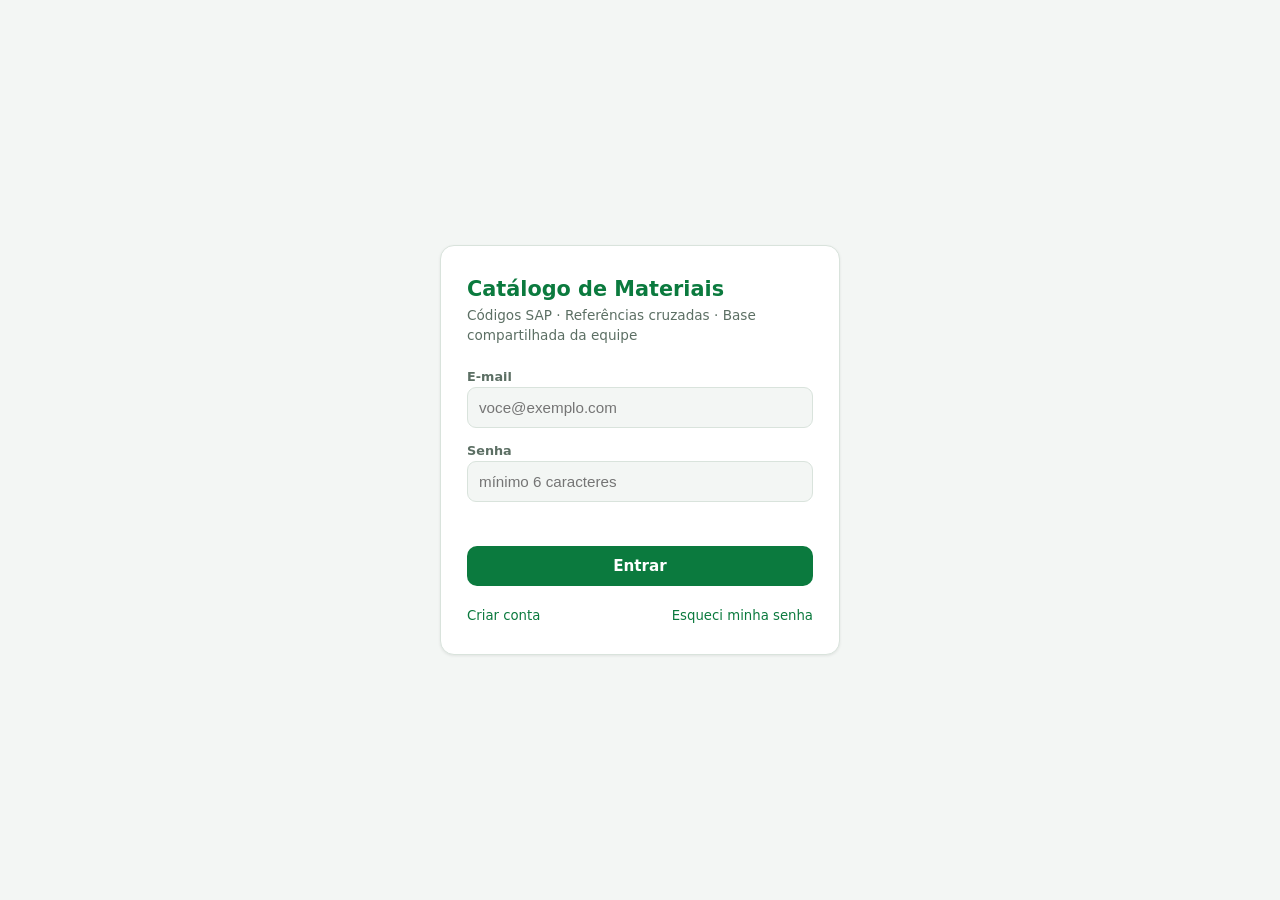
<file: index.html>
<!DOCTYPE html>
<html lang="pt-BR">
<head>
<meta charset="UTF-8">
<meta name="viewport" content="width=device-width, initial-scale=1">
<title>Catálogo de Materiais · SAP</title>
<link rel="stylesheet" href="css/estilo.css">
</head>
<body>

<!-- ================= CARREGANDO ================= -->
<div id="tela-carregando" class="tela ativa">
  <div class="cartao-login" style="text-align:center">
    <h1>Catálogo de Materiais</h1>
    <div class="sub">Conectando à base compartilhada…</div>
  </div>
</div>

<!-- ================= LOGIN ================= -->
<div id="tela-login" class="tela">
  <div class="cartao-login">
    <h1>Catálogo de Materiais</h1>
    <div class="sub">Códigos SAP · Referências cruzadas · Base compartilhada da equipe</div>
    <form id="form-login" autocomplete="on">
      <div id="grupo-nome" hidden>
        <label for="l-nome">Seu nome</label>
        <input id="l-nome" autocomplete="name" placeholder="ex.: Jefferson">
      </div>
      <div>
        <label for="l-email">E-mail</label>
        <input id="l-email" type="email" autocomplete="username" required placeholder="voce@exemplo.com">
      </div>
      <div id="grupo-senha">
        <label for="l-senha">Senha</label>
        <input id="l-senha" type="password" autocomplete="current-password" minlength="6" placeholder="mínimo 6 caracteres">
      </div>
      <div id="grupo-senha2" hidden>
        <label for="l-senha2">Repita a nova senha</label>
        <input id="l-senha2" type="password" autocomplete="new-password" minlength="6">
      </div>
      <div class="login-msg" id="login-msg"></div>
      <button type="submit" class="btn principal" id="btn-login">Entrar</button>
      <div class="login-links">
        <a id="link-alternar">Criar conta</a>
        <a id="link-esqueci">Esqueci minha senha</a>
      </div>
    </form>
  </div>
</div>

<!-- ================= AGUARDANDO APROVAÇÃO ================= -->
<div id="tela-pendente" class="tela">
  <div class="cartao-login" style="text-align:center">
    <h1>Quase lá!</h1>
    <div class="sub" style="margin-bottom:16px">
      Sua conta foi criada e aguarda a <b>aprovação de um administrador</b> da equipe.
      Peça para quem administra o catálogo liberar seu acesso na aba “Equipe”.
    </div>
    <button class="btn principal" id="btn-verificar-aprovacao">Já fui aprovado — verificar</button>
    <div style="margin-top:10px">
      <button class="btn secundario" id="btn-sair-pendente">Sair</button>
    </div>
  </div>
</div>

<!-- ================= APP ================= -->
<div id="tela-app" class="tela">
  <header class="topo">
    <div>
      <h1>Catálogo de Materiais</h1>
      <div class="sub">Códigos SAP · Referências cruzadas · Base compartilhada</div>
    </div>
    <div class="usuario">
      <span class="quem" id="usuario-nome"></span>
      <button id="btn-sair">Sair</button>
    </div>
  </header>

  <div id="banner-offline" hidden>
    📡 Sem conexão com a base — mostrando a última cópia salva neste aparelho (somente leitura).
  </div>

  <nav class="tabs">
    <button data-tab="buscar" class="ativa">🔍 Buscar</button>
    <button data-tab="cadastrar">➕ Cadastrar</button>
    <button data-tab="dados">⇅ Dados</button>
    <button data-tab="equipe" id="tab-btn-equipe" hidden>👥 Equipe<span class="badge-num" id="badge-pendentes" hidden></span></button>
  </nav>

  <main>
    <!-- ============ BUSCAR ============ -->
    <section id="tab-buscar" class="painel ativa">
      <div class="barra-busca">
        <input type="search" id="busca" autocomplete="off"
               placeholder="Busque por código SAP, referência, descrição, equipamento…">
        <button class="btn-icone" id="btn-scan-busca" title="Escanear código de barras / QR">📷</button>
        <button class="btn-icone" id="btn-etiquetas" title="Imprimir etiquetas QR dos resultados">🏷️</button>
        <select id="filtro-categoria"><option value="">Todas as categorias</option></select>
        <select id="filtro-fabricante"><option value="">Todos os fabricantes</option></select>
      </div>
      <div class="contagem" id="contagem"></div>
      <div class="cards" id="resultados"></div>
      <button class="btn secundario mais" id="btn-mais" hidden>Mostrar mais resultados</button>
    </section>

    <!-- ============ CADASTRAR ============ -->
    <section id="tab-cadastrar" class="painel">
      <form class="cadastro" id="form-material" autocomplete="off">
        <div class="campo">
          <label for="f-sap">Código SAP</label>
          <div class="campo-sap">
            <input id="f-sap" placeholder="ex.: 11045873" inputmode="numeric">
            <button type="button" class="btn-icone" id="btn-scan-sap" title="Escanear código">📷</button>
          </div>
        </div>
        <div class="campo">
          <label for="f-categoria">Categoria</label>
          <input id="f-categoria" list="lista-categorias" placeholder="ex.: Filtro">
          <datalist id="lista-categorias">
            <option>Filtro</option><option>Rolamento</option><option>Correia</option>
            <option>Vedação / Retentor</option><option>Mangueira</option>
            <option>Elétrico</option><option>Hidráulico</option><option>Pneumático</option>
            <option>Lubrificante</option><option>Fixação / Parafuso</option>
            <option>Solda</option><option>EPI</option><option>Ferramenta</option>
            <option>Instrumentação</option><option>Outros</option>
          </datalist>
        </div>
        <div class="campo">
          <label for="f-unidade">Unidade</label>
          <input id="f-unidade" list="lista-unidades" placeholder="ex.: UN">
          <datalist id="lista-unidades">
            <option>UN</option><option>PC</option><option>CJ</option><option>PAR</option>
            <option>M</option><option>M2</option><option>M3</option><option>L</option>
            <option>KG</option><option>RL</option><option>CX</option>
          </datalist>
        </div>
        <div class="campo largo">
          <label for="f-descricao">Descrição *</label>
          <input id="f-descricao" required placeholder="ex.: FILTRO ÓLEO LUBRIFICANTE MOTOR">
        </div>
        <div class="campo">
          <label for="f-fabricante">Fabricante / Marca</label>
          <input id="f-fabricante" placeholder="ex.: MANN">
        </div>
        <div class="campo">
          <label for="f-localizacao">Localização (depósito / prateleira)</label>
          <input id="f-localizacao" placeholder="ex.: Almox Central · Rua C · Prat. 12">
        </div>
        <div class="campo largo">
          <label for="f-referencias">Referências / códigos equivalentes (um por linha ou separados por ;)</label>
          <textarea id="f-referencias" placeholder="MANN W950/7&#10;DONALDSON P550425&#10;TECFIL PSL55"></textarea>
        </div>
        <div class="campo largo">
          <label for="f-aplicacao">Aplicação / Equipamento</label>
          <input id="f-aplicacao" placeholder="ex.: Caminhão VW 26.280 · Frota canavieira · Moenda 2">
        </div>
        <div class="campo largo">
          <label for="f-obs">Observações</label>
          <textarea id="f-obs" placeholder="ex.: trocar a cada 250 h; comprar sempre em par"></textarea>
        </div>
        <div class="campo largo">
          <label>Fotos (até 4)</label>
          <div class="fotos-form" id="fotos-form">
            <button type="button" class="btn-add-foto" id="btn-add-foto">📷<br>adicionar<br>foto</button>
          </div>
          <input type="file" id="f-foto-input" accept="image/*" capture="environment" hidden>
        </div>
        <div class="form-acoes">
          <button type="submit" class="btn principal" id="btn-salvar">Salvar material</button>
          <button type="button" class="btn secundario" id="btn-cancelar" hidden>Cancelar edição</button>
        </div>
        <div class="dica">* Somente a descrição é obrigatória — dá para cadastrar agora e completar o código SAP depois.</div>
      </form>
    </section>

    <!-- ============ DADOS ============ -->
    <section id="tab-dados" class="painel">
      <div class="bloco" id="bloco-migracao" hidden>
        <h3>⬆️ Dados da versão antiga encontrados</h3>
        <p>Este navegador tem <b><span id="qtd-migracao">0</span> materiais</b> salvos da versão
           anterior (local). Envie-os para a base compartilhada para a equipe toda ver.</p>
        <button class="btn principal" id="btn-migrar">Enviar para a base compartilhada</button>
      </div>
      <div class="bloco">
        <h3>📥 Importar planilha (CSV)</h3>
        <p>Aceita arquivos do Excel/Google Planilhas ou gerados pelo raspador do Catálogo Expresso.
           Colunas reconhecidas: <code>codigo_sap</code>, <code>descricao</code>, <code>fabricante</code>,
           <code>categoria</code>, <code>unidade</code>, <code>referencias</code>, <code>aplicacao</code>,
           <code>localizacao</code>, <code>observacoes</code>.
           Materiais com o mesmo código SAP são atualizados (referências somadas); os demais são adicionados.</p>
        <input type="file" id="arquivo-csv" accept=".csv,text/csv">
      </div>
      <div class="bloco">
        <h3>📤 Exportar</h3>
        <p>Gere um CSV para abrir no Excel ou um backup completo em JSON da base compartilhada.</p>
        <button class="btn principal" id="btn-exportar-csv">Exportar CSV (Excel)</button>
        <button class="btn secundario" id="btn-exportar-json">Backup JSON</button>
      </div>
    </section>

    <!-- ============ EQUIPE ============ -->
    <section id="tab-equipe" class="painel">
      <div class="bloco">
        <h3>👥 Equipe</h3>
        <p>Aprove quem pode acessar o catálogo. Novos colegas criam a conta na tela de
           entrada e aparecem aqui como “pendente” até você aprovar.</p>
        <div style="overflow-x:auto">
          <table class="tabela-equipe">
            <thead><tr><th>Nome</th><th>E-mail</th><th>Situação</th><th>Desde</th><th>Ações</th></tr></thead>
            <tbody id="lista-equipe"></tbody>
          </table>
        </div>
      </div>
    </section>
  </main>

  <footer id="rodape"></footer>
</div>

<!-- ================= MODAL SCANNER ================= -->
<div id="modal-scanner" class="modal" hidden>
  <div class="modal-caixa">
    <div class="modal-cab">
      <b>📷 Escanear código</b>
      <button id="btn-fechar-scanner" title="Fechar">✕</button>
    </div>
    <div class="scanner-status" id="scanner-status">Abrindo câmera…</div>
    <video id="scanner-video" playsinline muted hidden></video>
    <div id="leitor-h5" hidden></div>
  </div>
</div>

<!-- ================= LIGHTBOX FOTOS ================= -->
<div id="lightbox" hidden>
  <button id="lb-ant" title="Anterior">‹</button>
  <img id="lb-img" alt="Foto do material">
  <button id="lb-prox" title="Próxima">›</button>
  <button id="lb-fechar" title="Fechar">✕</button>
</div>

<!-- área usada só na impressão de etiquetas -->
<div id="area-impressao"></div>

<div id="toast"></div>

<script src="js/vendor/supabase.js"></script>
<script src="js/config.js"></script>
<script src="js/app.js"></script>
</body>
</html>
</file>
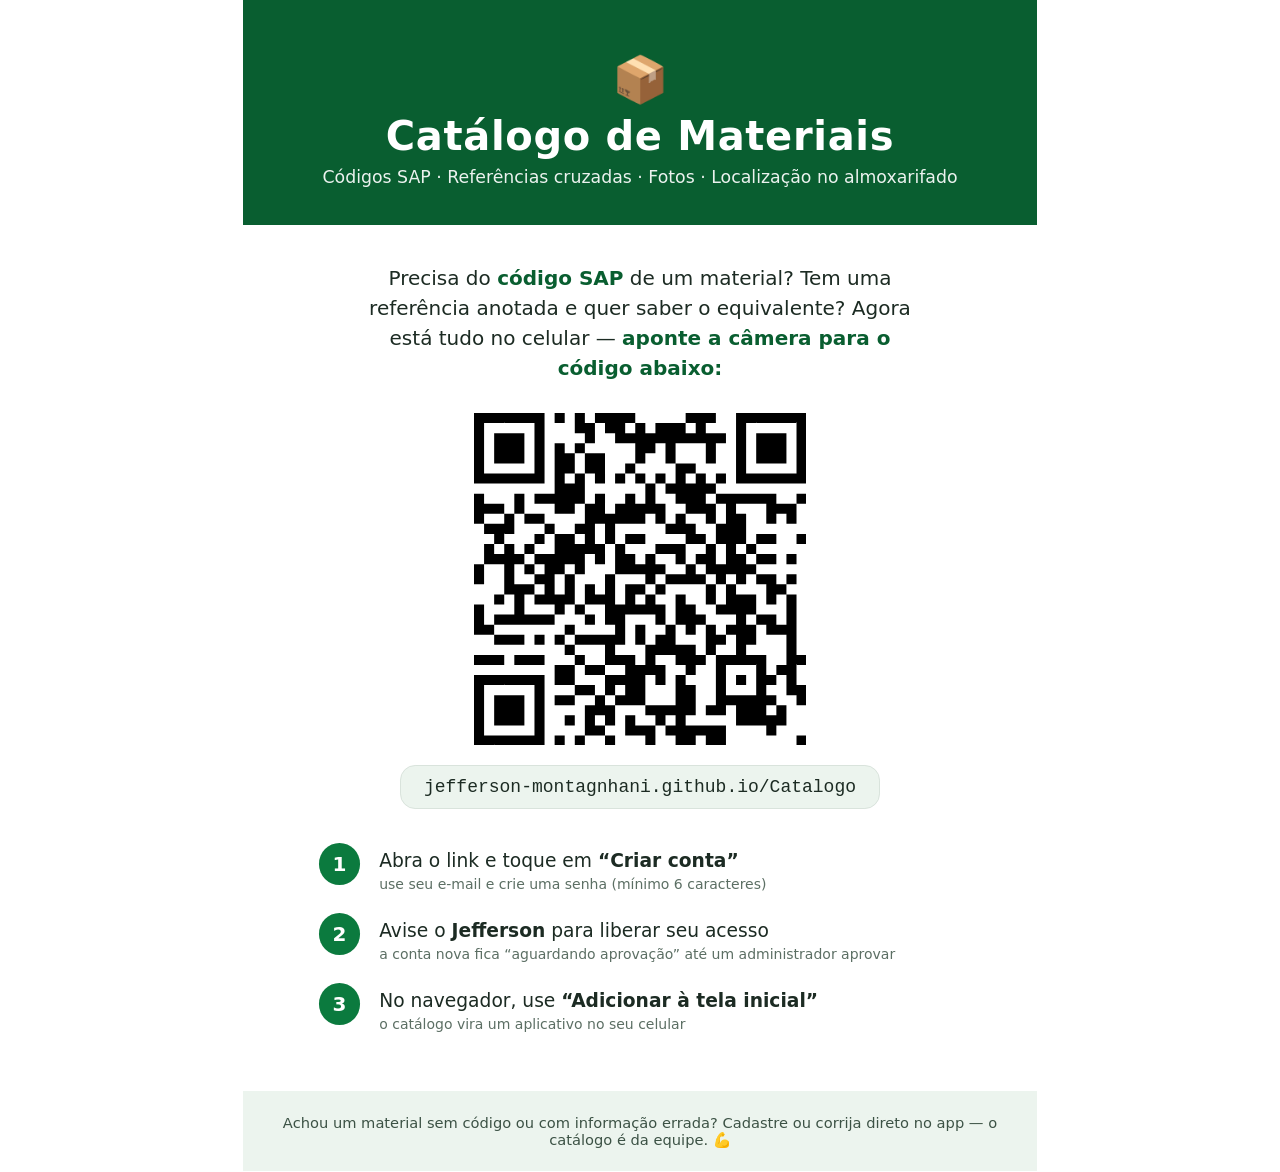
<file: divulgacao/cartaz.html>
<!DOCTYPE html>
<html lang="pt-BR">
<head>
<meta charset="UTF-8">
<meta name="viewport" content="width=device-width, initial-scale=1">
<title>Cartaz — Catálogo de Materiais</title>
<style>
  @page{ size:A4 portrait; margin:0 }
  *{box-sizing:border-box; margin:0; padding:0}
  body{
    font-family:system-ui,-apple-system,"Segoe UI",Roboto,Arial,sans-serif;
    color:#1c2b23; background:#fff;
    width:210mm; min-height:297mm; margin:0 auto;
    display:flex; flex-direction:column;
  }
  header{
    background:#095e30; color:#fff; text-align:center;
    padding:14mm 10mm 10mm;
    -webkit-print-color-adjust:exact; print-color-adjust:exact;
  }
  header .emoji{font-size:34pt}
  header h1{font-size:30pt; letter-spacing:.5pt; margin-top:2mm}
  header .sub{font-size:13pt; opacity:.92; margin-top:2mm}
  main{flex:1; display:flex; flex-direction:column; align-items:center; padding:10mm}
  .chamada{font-size:15pt; text-align:center; max-width:150mm; line-height:1.5}
  .chamada b{color:#095e30}
  #qr{margin:8mm 0 4mm}
  #qr svg{width:88mm; height:88mm}
  .url{
    font-family:ui-monospace,Consolas,monospace; font-size:13.5pt;
    background:#ecf4ee; border:1px solid #d9e3dc; border-radius:4mm;
    padding:3mm 6mm; -webkit-print-color-adjust:exact; print-color-adjust:exact;
  }
  .passos{margin-top:9mm; width:170mm}
  .passo{display:flex; align-items:flex-start; gap:5mm; margin-bottom:5mm}
  .passo .num{
    background:#0b7a3e; color:#fff; border-radius:50%;
    width:11mm; height:11mm; flex-shrink:0;
    display:flex; align-items:center; justify-content:center;
    font-size:15pt; font-weight:700;
    -webkit-print-color-adjust:exact; print-color-adjust:exact;
  }
  .passo .txt{font-size:14pt; line-height:1.45; padding-top:1mm}
  .passo .txt small{display:block; color:#5c6f64; font-size:10.5pt}
  footer{
    background:#ecf4ee; color:#3c5245; text-align:center;
    padding:6mm 10mm; font-size:11pt;
    -webkit-print-color-adjust:exact; print-color-adjust:exact;
  }
</style>
</head>
<body>
  <header>
    <div class="emoji">📦</div>
    <h1>Catálogo de Materiais</h1>
    <div class="sub">Códigos SAP · Referências cruzadas · Fotos · Localização no almoxarifado</div>
  </header>

  <main>
    <p class="chamada">
      Precisa do <b>código SAP</b> de um material? Tem uma referência anotada e
      quer saber o equivalente? Agora está tudo no celular — <b>aponte a câmera
      para o código abaixo:</b>
    </p>

    <div id="qr"></div>
    <div class="url">jefferson-montagnhani.github.io/Catalogo</div>

    <div class="passos">
      <div class="passo">
        <div class="num">1</div>
        <div class="txt">Abra o link e toque em <b>“Criar conta”</b>
          <small>use seu e-mail e crie uma senha (mínimo 6 caracteres)</small>
        </div>
      </div>
      <div class="passo">
        <div class="num">2</div>
        <div class="txt">Avise o <b>Jefferson</b> para liberar seu acesso
          <small>a conta nova fica “aguardando aprovação” até um administrador aprovar</small>
        </div>
      </div>
      <div class="passo">
        <div class="num">3</div>
        <div class="txt">No navegador, use <b>“Adicionar à tela inicial”</b>
          <small>o catálogo vira um aplicativo no seu celular</small>
        </div>
      </div>
    </div>
  </main>

  <footer>
    Achou um material sem código ou com informação errada? Cadastre ou corrija
    direto no app — o catálogo é da equipe. 💪
  </footer>

  <script src="../js/vendor/qrcode.js"></script>
  <script>
    const qr = qrcode(0, 'M');
    qr.addData('https://jefferson-montagnhani.github.io/Catalogo/');
    qr.make();
    document.getElementById('qr').innerHTML =
      qr.createSvgTag({ cellSize: 4, margin: 0, scalable: true });
  </script>
</body>
</html>
</file>
<file: css/estilo.css>
:root{
  --bg:#f3f6f4; --card:#ffffff; --texto:#1c2b23; --muted:#5c6f64;
  --accent:#0b7a3e; --accent-forte:#095e30; --borda:#d9e3dc; --chip:#ecf4ee;
  --perigo:#b3261e; --aviso:#8a6d00; --aviso-bg:#fff7d6;
  --sombra:0 1px 3px rgba(0,0,0,.08);
}
@media (prefers-color-scheme: dark){
  :root{
    --bg:#101613; --card:#19221d; --texto:#e6efe9; --muted:#96aa9d;
    --accent:#3fbf75; --accent-forte:#2f9c5d; --borda:#2b382f; --chip:#223028;
    --perigo:#ff6f65; --aviso:#ffd866; --aviso-bg:#332f1a;
    --sombra:0 1px 3px rgba(0,0,0,.4);
  }
}
*{box-sizing:border-box}
html,body{margin:0;padding:0}
body{
  background:var(--bg); color:var(--texto);
  font-family:system-ui,-apple-system,"Segoe UI",Roboto,Arial,sans-serif;
  font-size:16px; line-height:1.45;
}
button{font-family:inherit}

/* ================= telas ================= */
.tela{display:none}
.tela.ativa{display:block}

/* ---------- login ---------- */
#tela-login.ativa,#tela-pendente.ativa,#tela-carregando.ativa{
  display:flex; min-height:100vh; align-items:center; justify-content:center; padding:20px;
}
.cartao-login{
  background:var(--card); border:1px solid var(--borda); border-radius:14px;
  box-shadow:var(--sombra); padding:28px 26px; width:100%; max-width:400px;
}
.cartao-login h1{margin:0 0 2px; font-size:1.3rem; color:var(--accent)}
.cartao-login .sub{color:var(--muted); font-size:.85rem; margin-bottom:18px}
.cartao-login form{display:flex; flex-direction:column; gap:10px}
.cartao-login label{font-size:.8rem; color:var(--muted); font-weight:600}
.cartao-login input{
  padding:11px; border:1px solid var(--borda); border-radius:9px;
  background:var(--bg); color:var(--texto); font-size:.95rem; width:100%;
}
.cartao-login input:focus{outline:2px solid var(--accent); outline-offset:1px}
.login-msg{font-size:.85rem; min-height:1.2em; margin:4px 0}
.login-msg.erro{color:var(--perigo)}
.login-msg.ok{color:var(--accent)}
.login-links{display:flex; justify-content:space-between; margin-top:10px; font-size:.83rem}
.login-links a{color:var(--accent); cursor:pointer; text-decoration:none}
.login-links a:hover{text-decoration:underline}

/* ---------- app ---------- */
header.topo{
  background:var(--accent-forte); color:#fff; padding:12px 16px;
  display:flex; align-items:center; gap:12px; flex-wrap:wrap;
}
header.topo h1{margin:0; font-size:1.15rem; letter-spacing:.3px}
header.topo .sub{opacity:.85; font-size:.78rem}
.usuario{margin-left:auto; display:flex; align-items:center; gap:8px; font-size:.82rem}
.usuario .quem{opacity:.9; max-width:220px; overflow:hidden; text-overflow:ellipsis; white-space:nowrap}
.usuario button{
  background:rgba(255,255,255,.15); border:1px solid rgba(255,255,255,.35);
  color:#fff; border-radius:8px; padding:5px 12px; cursor:pointer; font-size:.8rem;
}
.usuario button:hover{background:rgba(255,255,255,.25)}

#banner-offline{
  background:var(--aviso-bg); color:var(--aviso); font-size:.85rem;
  padding:8px 16px; text-align:center; border-bottom:1px solid var(--borda);
}

nav.tabs{
  display:flex; gap:6px; padding:10px 16px 0;
  max-width:1100px; margin:0 auto; flex-wrap:wrap;
}
nav.tabs button{
  border:1px solid var(--borda); border-bottom:none;
  background:var(--card); color:var(--muted);
  padding:9px 16px; border-radius:10px 10px 0 0;
  font-size:.95rem; cursor:pointer; position:relative;
}
nav.tabs button.ativa{color:var(--texto); font-weight:600; border-color:var(--accent)}
nav.tabs .badge-num{
  background:var(--perigo); color:#fff; border-radius:999px;
  font-size:.68rem; padding:1px 6px; margin-left:5px;
}
main{max-width:1100px; margin:0 auto; padding:14px 16px 70px}
section.painel{display:none}
section.painel.ativa{display:block}

/* ------ busca ------ */
.barra-busca{display:flex; flex-wrap:wrap; gap:8px; margin-bottom:6px}
.barra-busca input[type=search]{
  flex:1 1 240px; padding:12px 14px; font-size:1.05rem;
  border:2px solid var(--accent); border-radius:10px;
  background:var(--card); color:var(--texto);
}
.barra-busca input:focus{outline:2px solid var(--accent); outline-offset:1px}
.barra-busca select{
  padding:10px; border:1px solid var(--borda); border-radius:10px;
  background:var(--card); color:var(--texto); max-width:190px;
}
.barra-busca .btn-icone{
  border:1px solid var(--borda); background:var(--card); color:var(--texto);
  border-radius:10px; padding:0 14px; font-size:1rem; cursor:pointer;
}
.barra-busca .btn-icone:hover{border-color:var(--accent)}
.contagem{color:var(--muted); font-size:.88rem; margin:6px 2px 12px}
.cards{display:grid; grid-template-columns:repeat(auto-fill,minmax(330px,1fr)); gap:12px}
.card{
  background:var(--card); border:1px solid var(--borda); border-radius:12px;
  padding:12px 14px; box-shadow:var(--sombra);
  display:flex; flex-direction:column; gap:6px;
}
.card-top{display:flex; align-items:center; gap:8px; flex-wrap:wrap}
.sap{
  font-family:ui-monospace,Consolas,monospace; font-size:1.15rem; font-weight:700;
  color:var(--accent);
}
.sap.vazio{color:var(--muted); font-weight:400; font-size:.9rem; font-style:italic}
.badge{
  background:var(--chip); border:1px solid var(--borda); color:var(--muted);
  border-radius:999px; padding:1px 10px; font-size:.75rem; margin-left:auto;
}
.desc{font-weight:600}
.meta,.linha{font-size:.86rem; color:var(--muted)}
.linha b{color:var(--texto); font-weight:600}
.refs{display:flex; flex-wrap:wrap; gap:5px}
.chip{
  background:var(--chip); border:1px solid var(--borda);
  border-radius:7px; padding:2px 8px; font-size:.8rem;
  font-family:ui-monospace,Consolas,monospace;
}
.fotos-card{display:flex; gap:6px; flex-wrap:wrap}
.fotos-card img{
  width:56px; height:56px; object-fit:cover; border-radius:8px;
  border:1px solid var(--borda); cursor:zoom-in;
}
.acoes{display:flex; gap:8px; margin-top:4px}
.acoes button, .copy{
  border:1px solid var(--borda); background:transparent; color:var(--muted);
  border-radius:8px; padding:4px 10px; font-size:.82rem; cursor:pointer;
}
.acoes button:hover,.copy:hover{border-color:var(--accent); color:var(--accent)}
.acoes button.excluir:hover{border-color:var(--perigo); color:var(--perigo)}
.vazio-msg{text-align:center; color:var(--muted); padding:50px 10px; font-size:.95rem}
.mais{display:block; margin:16px auto; padding:10px 22px}
.mais[hidden]{display:none}

/* ------ formulário ------ */
form.cadastro{
  background:var(--card); border:1px solid var(--borda); border-radius:12px;
  padding:16px; display:grid; gap:12px;
  grid-template-columns:repeat(auto-fit,minmax(230px,1fr));
}
form.cadastro .campo{display:flex; flex-direction:column; gap:4px}
form.cadastro .campo.largo{grid-column:1/-1}
form.cadastro label{font-size:.82rem; color:var(--muted); font-weight:600}
form.cadastro input, form.cadastro textarea{
  padding:10px; border:1px solid var(--borda); border-radius:8px;
  background:var(--bg); color:var(--texto); font-size:.95rem; font-family:inherit;
}
form.cadastro textarea{resize:vertical; min-height:64px}
form.cadastro input:focus, form.cadastro textarea:focus{outline:2px solid var(--accent); outline-offset:1px}
.campo-sap{display:flex; gap:6px}
.campo-sap input{flex:1}
.campo-sap .btn-icone{
  border:1px solid var(--borda); background:var(--bg); border-radius:8px;
  padding:0 12px; cursor:pointer; font-size:1rem; color:var(--texto);
}
.campo-sap .btn-icone:hover{border-color:var(--accent)}
.form-acoes{grid-column:1/-1; display:flex; gap:10px; flex-wrap:wrap}
.btn{
  padding:11px 22px; border-radius:10px; border:none; cursor:pointer;
  font-size:.95rem; font-weight:600;
}
.btn.principal{background:var(--accent); color:#fff}
.btn.principal:hover{background:var(--accent-forte)}
.btn.principal:disabled{opacity:.6; cursor:wait}
.btn.secundario{background:transparent; color:var(--muted); border:1px solid var(--borda)}
.btn.perigo{background:transparent; color:var(--perigo); border:1px solid var(--perigo)}
.dica{grid-column:1/-1; font-size:.8rem; color:var(--muted)}

/* fotos no formulário */
.fotos-form{display:flex; gap:8px; flex-wrap:wrap; align-items:center}
.fotos-form .foto-prev{position:relative}
.fotos-form img{
  width:72px; height:72px; object-fit:cover; border-radius:10px;
  border:1px solid var(--borda);
}
.fotos-form .rm-foto{
  position:absolute; top:-7px; right:-7px; width:22px; height:22px;
  border-radius:50%; border:none; background:var(--perigo); color:#fff;
  font-size:.75rem; cursor:pointer; line-height:1;
}
.btn-add-foto{
  width:72px; height:72px; border:2px dashed var(--borda); border-radius:10px;
  background:transparent; color:var(--muted); font-size:.72rem; cursor:pointer;
}
.btn-add-foto:hover{border-color:var(--accent); color:var(--accent)}

/* ------ blocos (dados / equipe) ------ */
.bloco{
  background:var(--card); border:1px solid var(--borda); border-radius:12px;
  padding:16px; margin-bottom:14px;
}
.bloco h3{margin:0 0 6px; font-size:1rem}
.bloco p{margin:4px 0 12px; font-size:.87rem; color:var(--muted)}
.bloco code{background:var(--chip); padding:1px 6px; border-radius:5px; font-size:.8rem}

/* equipe */
.tabela-equipe{width:100%; border-collapse:collapse; font-size:.9rem}
.tabela-equipe th,.tabela-equipe td{
  text-align:left; padding:9px 8px; border-bottom:1px solid var(--borda);
}
.tabela-equipe th{color:var(--muted); font-size:.78rem; text-transform:uppercase}
.tabela-equipe .pendente{color:var(--aviso); font-weight:600}
.tabela-equipe .aprovado{color:var(--accent); font-weight:600}
.tabela-equipe button{
  border:1px solid var(--borda); background:transparent; color:var(--texto);
  border-radius:7px; padding:4px 10px; font-size:.78rem; cursor:pointer; margin:2px;
}
.tabela-equipe button:hover{border-color:var(--accent)}
@media (max-width:640px){
  .tabela-equipe th:nth-child(4),.tabela-equipe td:nth-child(4){display:none}
}

/* ================= modal / scanner ================= */
.modal{
  position:fixed; inset:0; background:rgba(0,0,0,.6); z-index:40;
  display:flex; align-items:center; justify-content:center; padding:14px;
}
.modal[hidden]{display:none}
.modal-caixa{
  background:var(--card); border-radius:14px; width:100%; max-width:480px;
  padding:14px; box-shadow:0 8px 30px rgba(0,0,0,.4);
}
.modal-cab{display:flex; justify-content:space-between; align-items:center; margin-bottom:8px}
.modal-cab button{
  border:none; background:transparent; color:var(--muted); font-size:1.2rem; cursor:pointer;
}
.scanner-status{font-size:.85rem; color:var(--muted); margin-bottom:8px; min-height:1.2em}
#scanner-video,#leitor-h5{width:100%; border-radius:10px; overflow:hidden; background:#000}
#scanner-video{max-height:60vh}

/* lightbox */
#lightbox{
  position:fixed; inset:0; background:rgba(0,0,0,.88); z-index:50;
  display:flex; align-items:center; justify-content:center;
}
#lightbox[hidden]{display:none}
#lightbox img{max-width:92vw; max-height:88vh; border-radius:8px}
#lightbox button{
  position:absolute; border:none; background:rgba(255,255,255,.12); color:#fff;
  font-size:1.6rem; cursor:pointer; border-radius:50%; width:46px; height:46px;
}
#lb-fechar{top:14px; right:14px}
#lb-ant{left:10px; top:50%; transform:translateY(-50%)}
#lb-prox{right:10px; top:50%; transform:translateY(-50%)}

/* ================= rodapé / toast ================= */
footer#rodape{
  position:fixed; bottom:0; left:0; right:0;
  background:var(--card); border-top:1px solid var(--borda);
  padding:8px 16px; font-size:.8rem; color:var(--muted); text-align:center; z-index:5;
}
#toast{
  position:fixed; bottom:56px; left:50%; transform:translateX(-50%);
  background:var(--texto); color:var(--bg); padding:10px 20px;
  border-radius:10px; font-size:.9rem; box-shadow:var(--sombra);
  opacity:0; pointer-events:none; transition:opacity .25s; z-index:60;
  max-width:90vw;
}
#toast.mostrar{opacity:1}
#toast.erro{background:var(--perigo); color:#fff}

/* ================= impressão de etiquetas ================= */
#area-impressao{display:none}
@media print{
  body.imprimindo > *:not(#area-impressao){display:none !important}
  body.imprimindo #area-impressao{
    display:grid !important; grid-template-columns:repeat(3,1fr); gap:4mm;
  }
  .etiqueta{
    border:1px dashed #999; padding:3mm; display:flex; gap:3mm; align-items:center;
    break-inside:avoid; -webkit-print-color-adjust:exact;
  }
  .etiqueta svg{width:22mm; height:22mm; flex-shrink:0}
  .et-info{min-width:0}
  .et-sap{font-family:ui-monospace,Consolas,monospace; font-weight:700; font-size:12pt}
  .et-desc{font-size:7.5pt; line-height:1.25}
  .et-loc{font-size:7pt; color:#444; margin-top:1mm}
}
</file>
